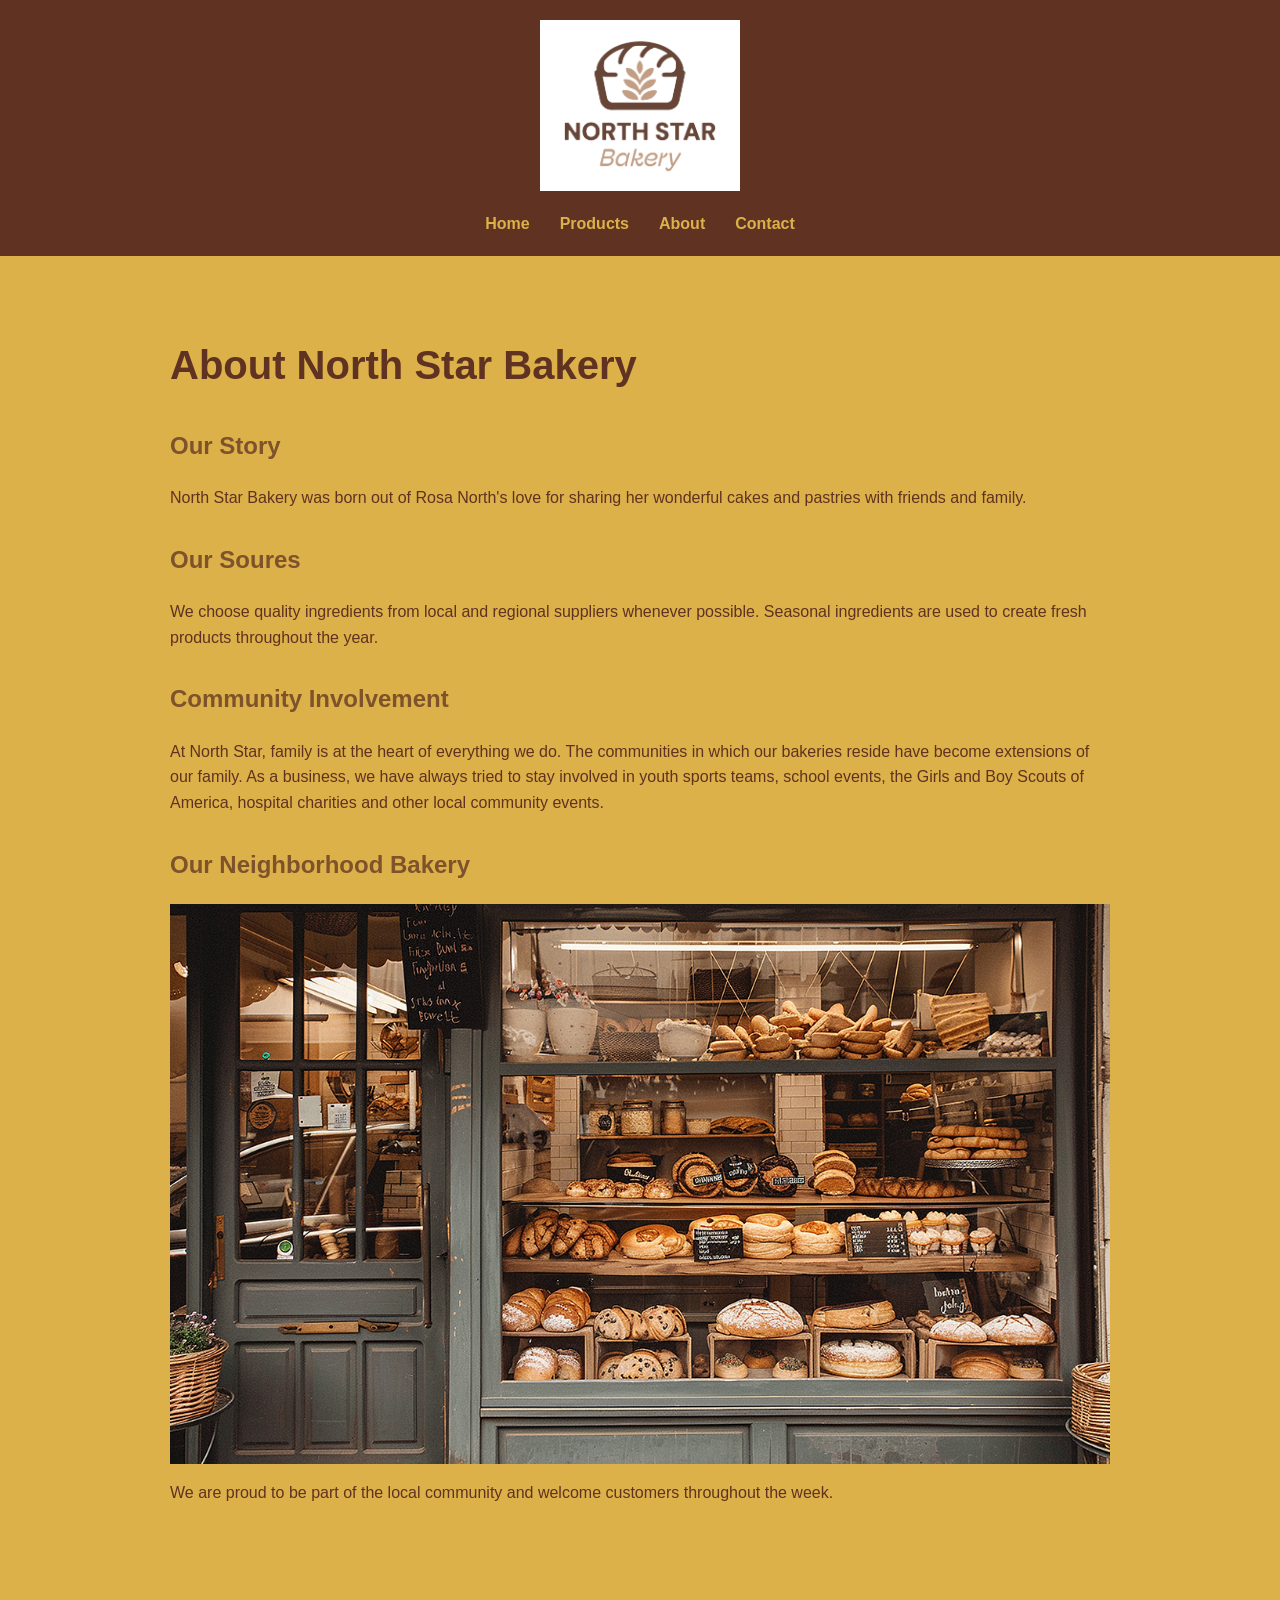
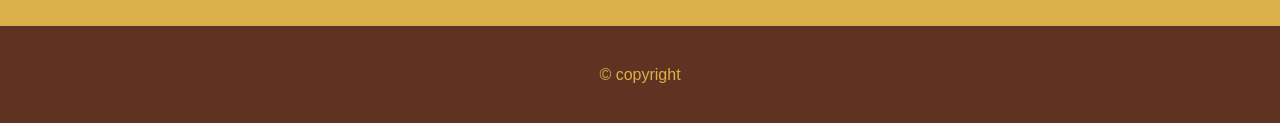
<file: about.html>
<html lang="en">

  <head>
    <meta charset="UTF-8">
    <meta name="viewport" content="width=device-width, initial-scale=1.0">
    <title>North Star Bakery | About</title>
    
    <link rel="stylesheet" href="./css/styles.css">
  </head>

  <body>
    <header>
      <img src="./images/bakery-logo_c.png" alt="North Star Bakery Logo">
      
      <nav>
        <ul>
          <li><a href="./index.html">Home</a></li>
          <li><a href="./products.html">Products</a></li>
          <li><a href="./about.html">About</a></li>
          <li><a href="./contact.html">Contact</a></li>
        </ul>
      </nav>
    </header>
    
    <main>
      <h1>About North Star Bakery</h1>
      <section>
        <h2>Our Story</h2>
        <p>North Star Bakery was born out of Rosa North's love for sharing her wonderful cakes and pastries with friends and family.</p>
      </section>
      <section>
        <h2>Our Soures</h2>
        <p>We choose quality ingredients from local and regional suppliers whenever possible.
          Seasonal ingredients are used to create fresh products throughout the year.</p>
      </section>
      <section>
        <h2>Community Involvement</h2>
        <p>At North Star, family is at the heart of everything we do. The communities in which our bakeries reside have become extensions of our family. As a business, we have always tried to stay involved in youth sports teams, school events, the Girls and Boy Scouts of America, hospital charities and other local community events.</p>
      </section>
      <section>
        <h2>Our Neighborhood Bakery</h2>
        <img src="./images/bakery-storefront_c.png" alt="North Star Bakery storefront">
        <p>We are proud to be part of the local community and welcome customers throughout the week.</p>
      </section>
    </main>
  
    <footer> <p>&copy; copyright</p> </footer>
  </body>
</html>
</file>
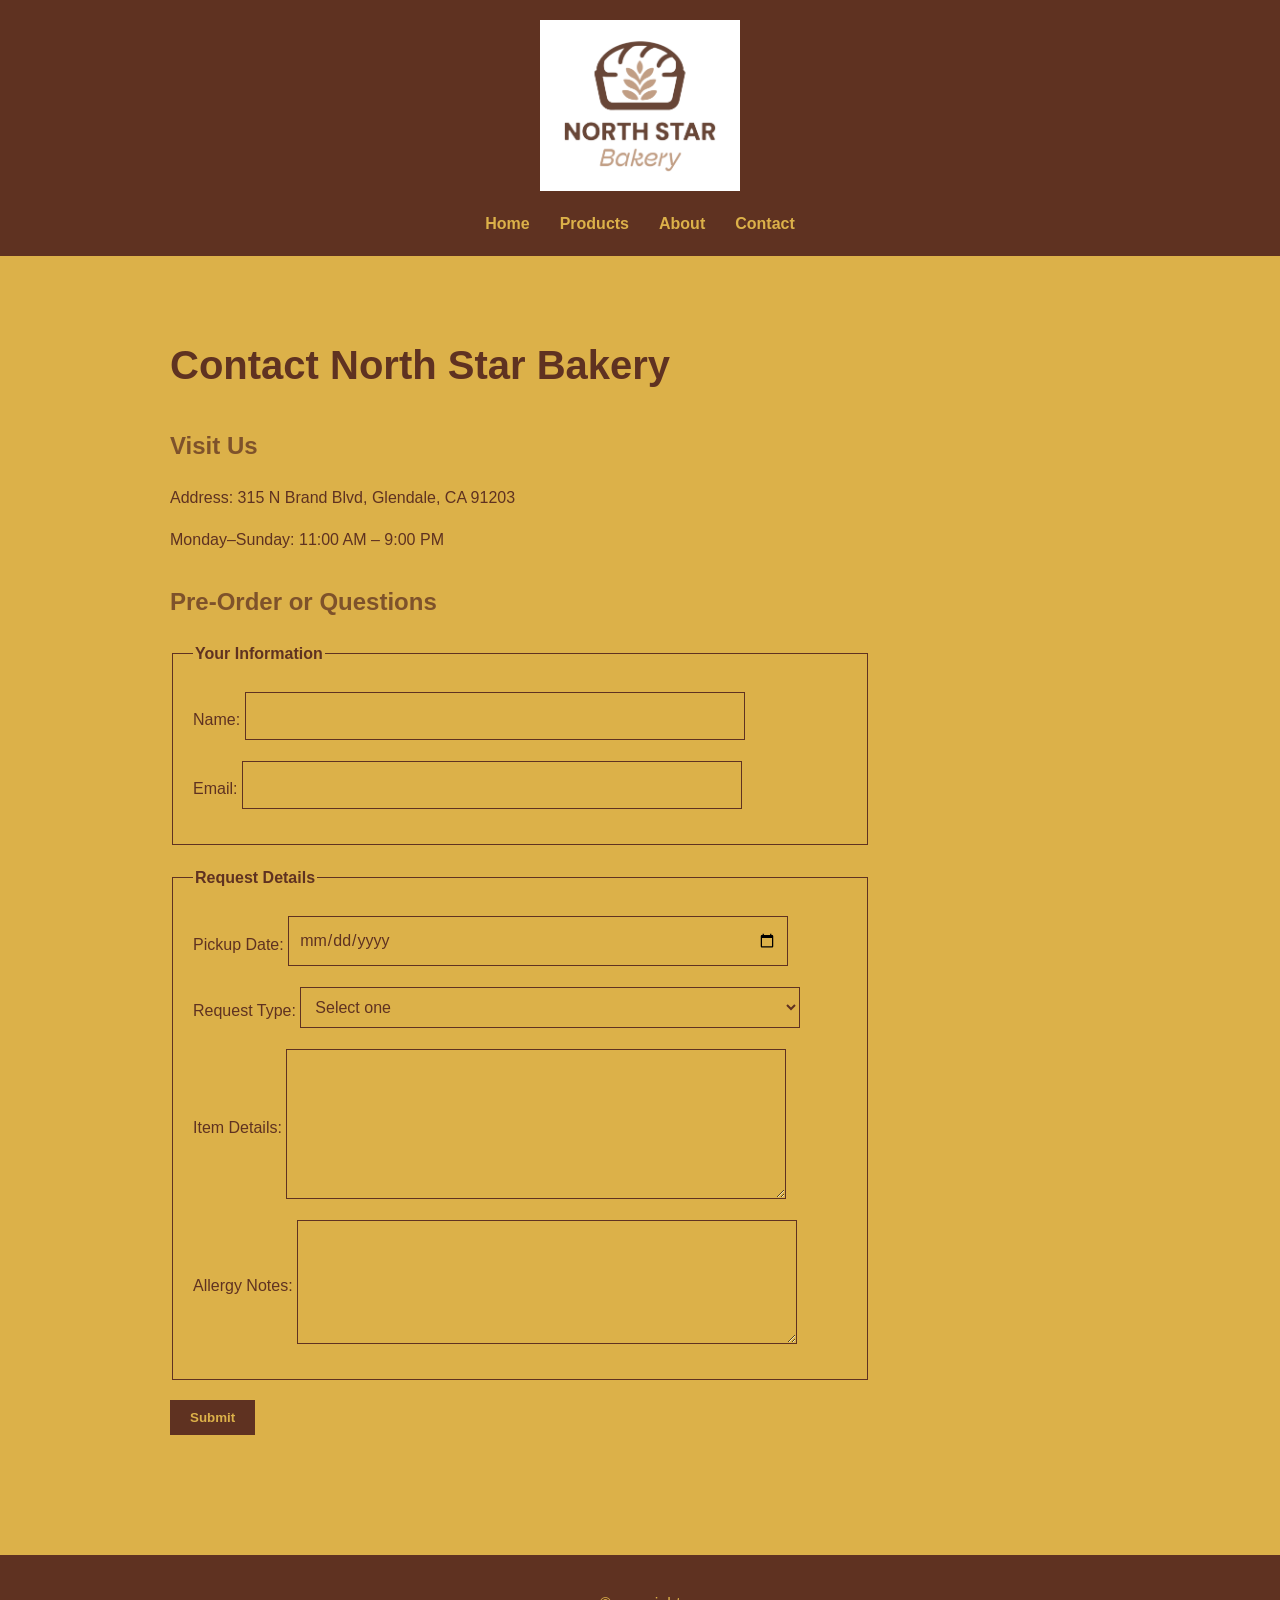
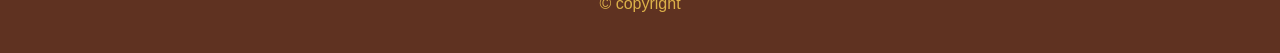
<file: contact.html>
<html lang="en">

  <head>
    <meta charset="UTF-8">
    <meta name="viewport" content="width=device-width, initial-scale=1.0">
    <title>North Star Bakery | Contact</title>
    
    <link rel="stylesheet" href="./css/styles.css">
  </head>

  <body>
    <header>
      <img src="./images/bakery-logo_c.png" alt="North Star Bakery Logo">
      
      <nav>
        <ul>
          <li><a href="./index.html">Home</a></li>
          <li><a href="./products.html">Products</a></li>
          <li><a href="./about.html">About</a></li>
          <li><a href="./contact.html">Contact</a></li>
        </ul>
      </nav>
    </header>
    
    <main>
      <h1>Contact North Star Bakery</h1>
      <section>
        <h2>Visit Us</h2>
        <p>Address: 315 N Brand Blvd, Glendale, CA 91203</p>
        <p>Monday–Sunday: 11:00 AM – 9:00 PM</p>
      </section>
      <section>
        <h2>Pre-Order or Questions</h2>
        <form>
          <fieldset>
            <legend>Your Information</legend>
            <label for="name">Name:</label>
            <input type="text" id="name" name="name" required>
            <br>
            <label for="email">Email:</label>
            <input type="email" id="email" name="email" required>
          </fieldset>
          <fieldset>
            <legend>Request Details</legend>
            <label for="pickupDate">Pickup Date:</label>
            <input type="date" id="pickupDate" name="pickupDate" required>
            <br>
            <label for="requestType">Request Type:</label>
            <select id="requestType" name="requestType" required>
              <option value="">Select one</option>
              <option value="preorder">Pre-Order</option>
              <option value="question">General Question</option>
            </select>
            <br>
            <label for="itemDetails">Item Details:</label>
            <textarea id="itemDetails" name="itemDetails" rows="5" cols="40" required></textarea>
            <br>
            <label for="allergyNotes">Allergy Notes:</label>
            <textarea id="allergyNotes" name="allergyNotes" rows="4" cols="40"></textarea>
          </fieldset>
          <button type="submit">Submit</button>
        </form>
      </section>
    </main>
    
    <footer> <p>&copy; copyright</p> </footer>
  </body>
</html>
</file>
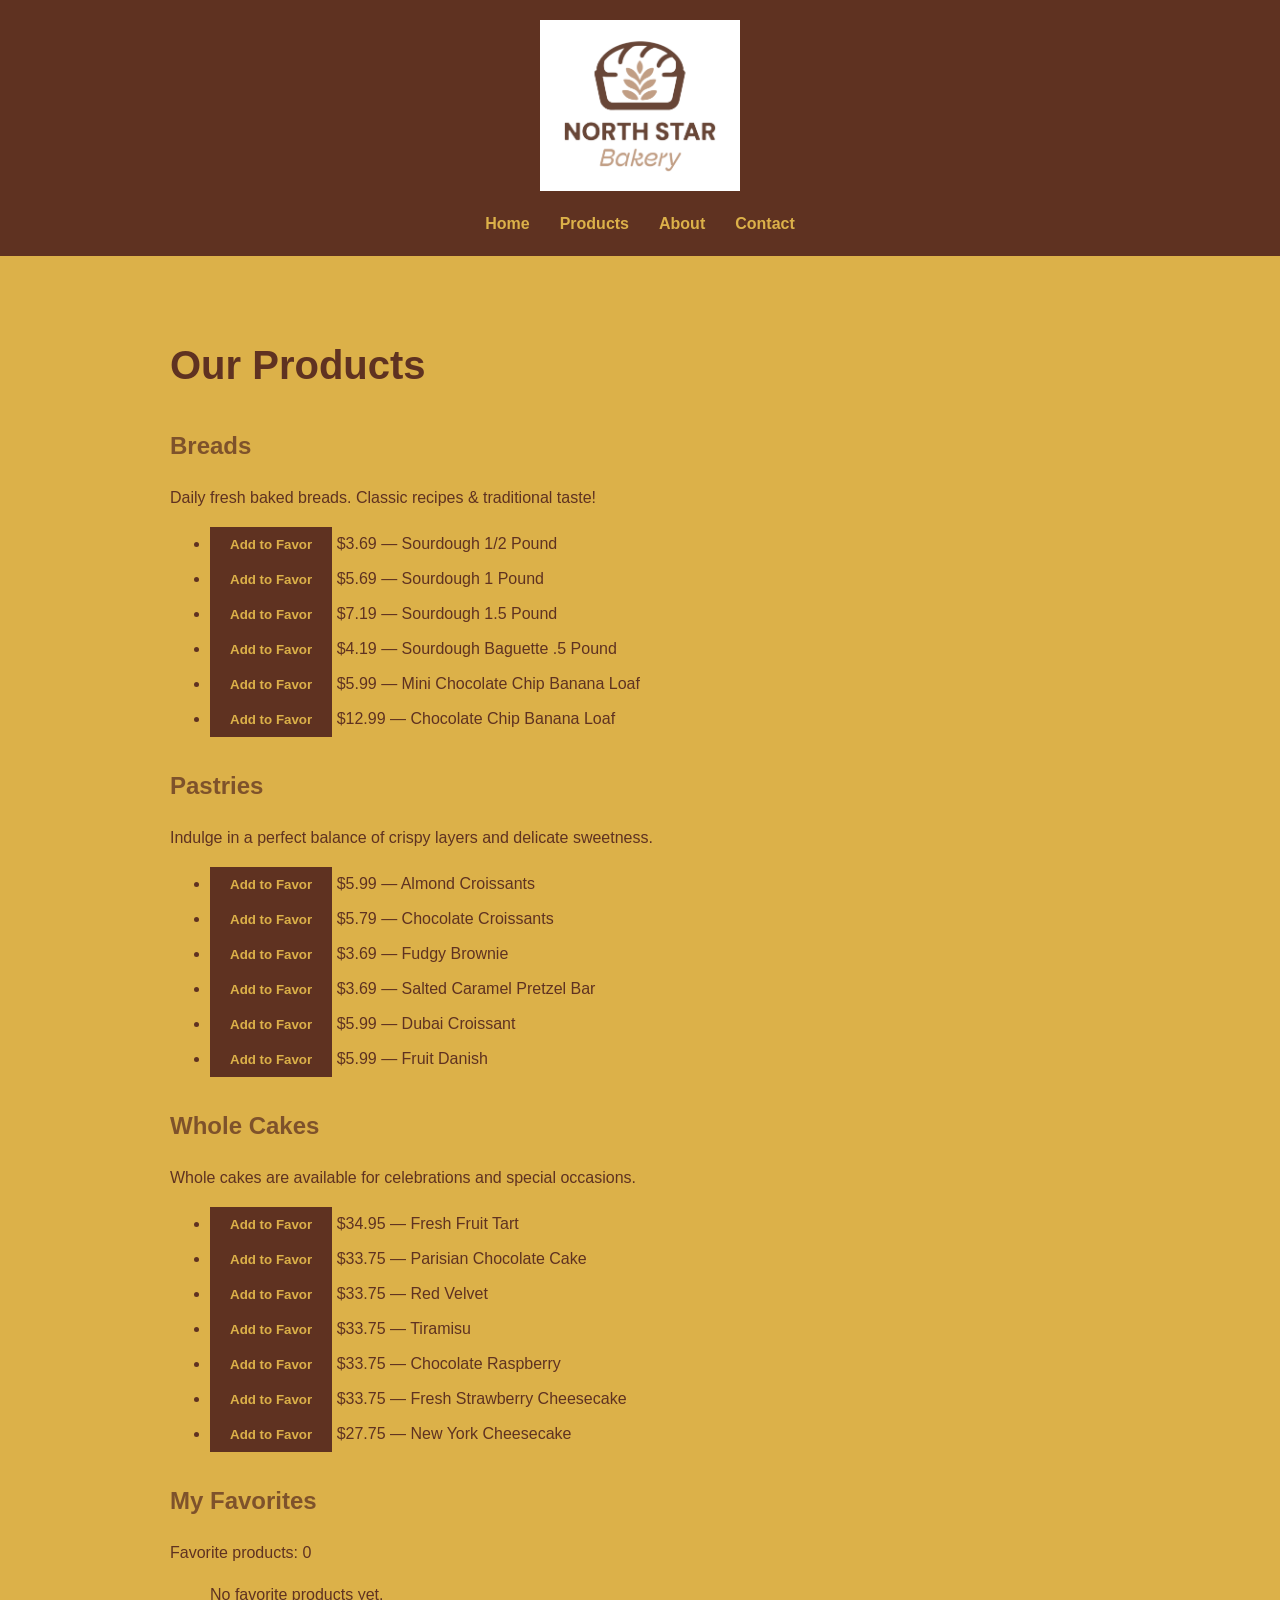
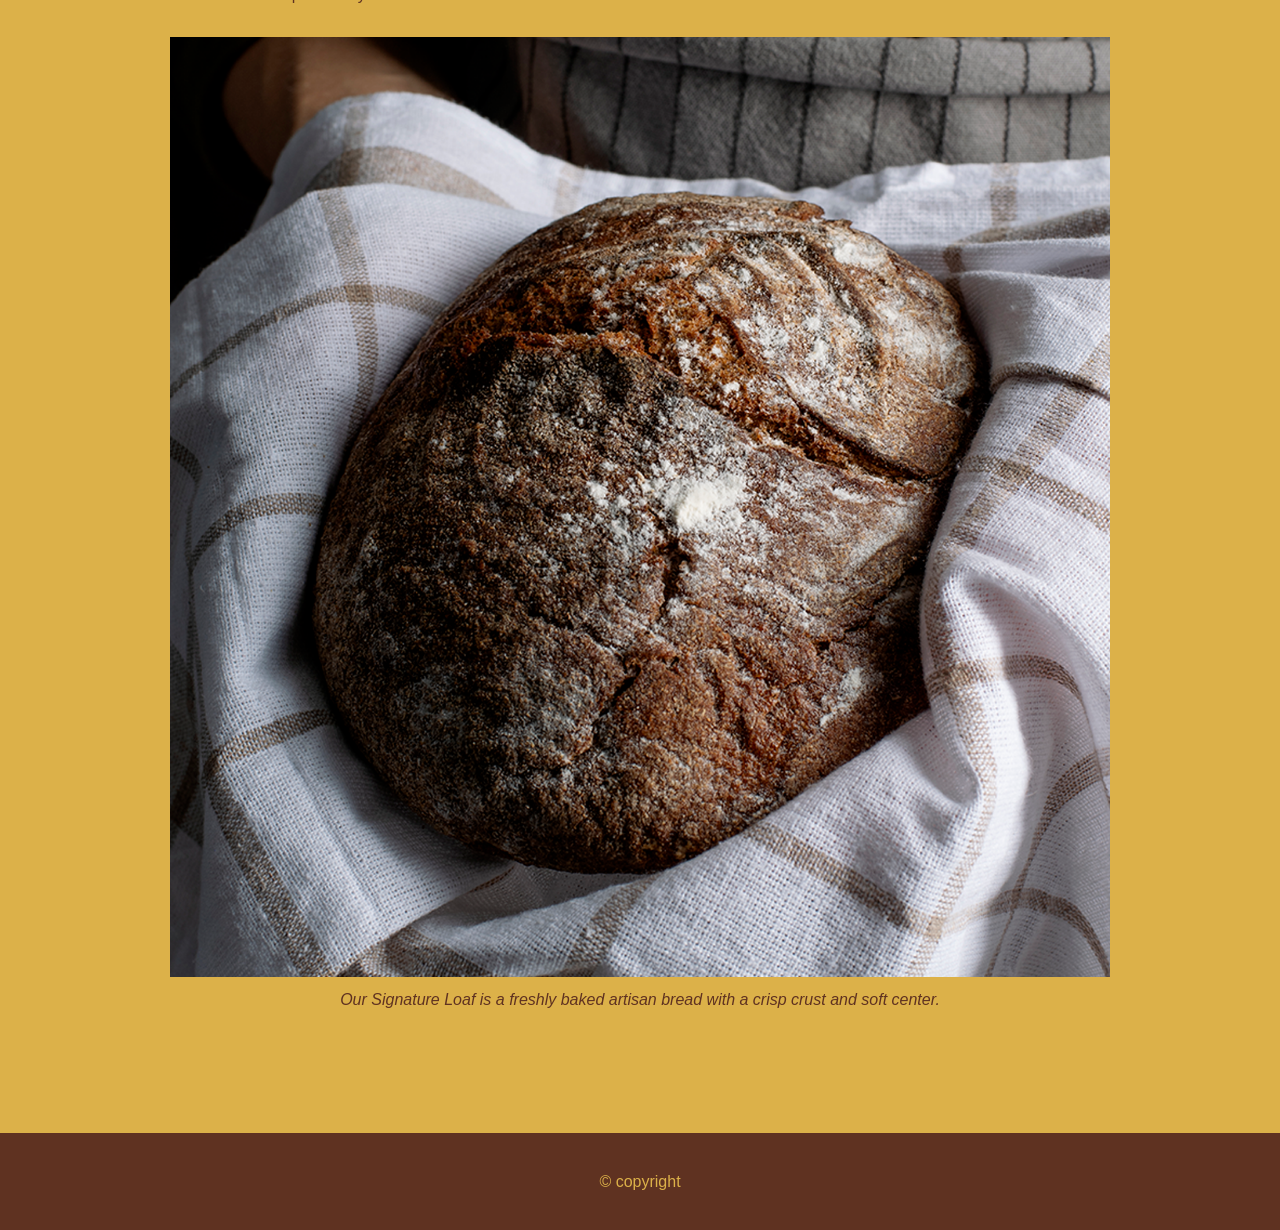
<file: products.html>
<html lang="en">

  <head>
    <meta charset="UTF-8">
    <meta name="viewport" content="width=device-width, initial-scale=1.0">
    <title>North Star Bakery | Products</title>
    
    <link rel="stylesheet" href="./css/styles.css">
    <script src="./js/script.js"></script>
  </head>

  <body>
    <header>
      <img src="./images/bakery-logo_c.png" alt="North Star Bakery Logo">
      
      <nav>
        <ul>
          <li><a href="./index.html">Home</a></li>
          <li><a href="./products.html">Products</a></li>
          <li><a href="./about.html">About</a></li>
          <li><a href="./contact.html">Contact</a></li>
        </ul>
      </nav>
    </header>
    
    <main>
      <h1>Our Products</h1>
      <section>
        <h2>Breads</h2>
        <p>Daily fresh baked breads. Classic recipes & traditional taste!</p>
        <ul>
          <li>
            <button class="favorite-btn" data-product="Sourdough 1/2 Pound">
              Add to Favor
            </button>
            $3.69 — Sourdough 1/2 Pound
          </li>
          <li>
            <button class="favorite-btn" data-product="Sourdough 1 Pound">
              Add to Favor
            </button>
            $5.69 — Sourdough 1 Pound
          </li>
          <li>
            <button class="favorite-btn" data-product="Sourdough 1.5 Pound">
              Add to Favor
            </button>
            $7.19 — Sourdough 1.5 Pound
          </li>
          <li>
            <button class="favorite-btn" data-product="Sourdough Baguette .5 Pound">
              Add to Favor
            </button>
            $4.19 — Sourdough Baguette .5 Pound
          </li>
          <li>
            <button class="favorite-btn" data-product="Mini Chocolate Chip Banana Loaf">
              Add to Favor
            </button>
            $5.99 — Mini Chocolate Chip Banana Loaf
          </li>
          <li>
            <button class="favorite-btn" data-product="Chocolate Chip Banana Loaf">
              Add to Favor
            </button>
            $12.99 — Chocolate Chip Banana Loaf
          </li>
        </ul>
      </section>
      <section>
        <h2>Pastries</h2>
        <p>Indulge in a perfect balance of crispy layers and delicate sweetness.</p>
        <ul>
          <li>
            <button class="favorite-btn" data-product="Almond Croissants">
              Add to Favor
            </button>
            $5.99 — Almond Croissants
          </li>
          <li>
            <button class="favorite-btn" data-product="Chocolate Croissants">
              Add to Favor
            </button>
            $5.79 — Chocolate Croissants
          </li>
          <li>
            <button class="favorite-btn" data-product="Fudgy Brownie">
              Add to Favor
            </button>
            $3.69 — Fudgy Brownie
          </li>
          <li>
            <button class="favorite-btn" data-product="Salted Caramel Pretzel Bar">
              Add to Favor
            </button>
            $3.69 — Salted Caramel Pretzel Bar
          </li>
          <li>
            <button class="favorite-btn" data-product="Dubai Croissant">
              Add to Favor
            </button>
            $5.99 — Dubai Croissant
          </li>
          <li>
            <button class="favorite-btn" data-product="Fruit Danish">
              Add to Favor
            </button>
            $5.99 — Fruit Danish
          </li>
        </ul>
      </section>
      <section>
        <h2>Whole Cakes</h2>
        <p>Whole cakes are available for celebrations and special occasions.</p>
        <ul>
          <li>
            <button class="favorite-btn" data-product="Fresh Fruit Tart">
              Add to Favor
            </button>
            $34.95 — Fresh Fruit Tart
          </li>
          <li>
            <button class="favorite-btn" data-product="Parisian Chocolate Cake">
              Add to Favor
            </button>
            $33.75 — Parisian Chocolate Cake
          </li>
          <li>
            <button class="favorite-btn" data-product="Red Velvet">
              Add to Favor
            </button>
            $33.75 — Red Velvet
          </li>
          <li>
            <button class="favorite-btn" data-product="Tiramisu">
              Add to Favor
            </button>
            $33.75 — Tiramisu
          </li>
          <li>
            <button class="favorite-btn" data-product="Chocolate Raspberry">
              Add to Favor
            </button>
            $33.75 — Chocolate Raspberry
          </li>
          <li>
            <button class="favorite-btn" data-product="Fresh Strawberry Cheesecake">
              Add to Favor
            </button>
            $33.75 — Fresh Strawberry Cheesecake
          </li>
          <li>
            <button class="favorite-btn" data-product="New York Cheesecake">
              Add to Favor
            </button>
            $27.75 — New York Cheesecake
          </li>
        </ul>
      </section>
      <section class="favorites">
          <h2>My Favorites</h2>
          <p>
            Favorite products:
            <span id="favorite-count">0</span>
          </p>
          <ul id="favorite-list"></ul>
      </section>
      <figure>
        <img src="./images/bakery-signature-loaf_c.png" alt="Freshly baked Signature Loaf from North Star Bakery">
        <figcaption> Our Signature Loaf is a freshly baked artisan bread with a crisp crust and soft center. </figcaption>
      </figure>
    </main>
  
    <footer> <p>&copy; copyright</p> </footer>
  </body>
</html>
</file>
<file: css/styles.css>
/*
 * Color Hex Code
 * Dark: #5F3221
 * Mid: #7E522B
 * Light: #DCB149
 */

* {
  box-sizing: border-box;
}

body {
  margin: 0;
  font-family: Arial, sans-serif;
  background-color: #DCB149;
  color: #5F3221;
  line-height: 1.6;
}

header {
  background-color: #5F3221;
  padding: 20px;
  text-align: center;
}

header img {
  /* LOGO */
  max-width: 200px;
  height: auto;
}

nav ul {
  list-style: none;
  padding: 0;
  margin: 20px 0 0;
  display: flex;
  flex-direction: column;
  gap: 10px;
}

nav a {
  color: #DCB149;
  text-decoration: none;
  font-weight: bold;
}

nav a:hover {
  text-decoration: underline;
}

main {
  max-width: 1000px;
  margin: 0 auto;
  padding: 30px 20px;
}

h1 {
  color: #5F3221;
  font-size: 2rem;
  margin-bottom: 25px;
}

h2 {
  color: #7E522B;
  margin-top: 30px;
}

section {
  margin-bottom: 30px;
}

img,
video {
  max-width: 100%;
  height: auto;
}

figure {
  margin: 30px 0;
  text-align: center;
}

figcaption {
  margin-top: 10px;
  font-style: italic;
}

form {
  max-width: 700px;
}

fieldset {
  margin-bottom: 20px;
  padding: 20px;
  border: 1px solid #5F3221;
}

legend {
  font-weight: bold;
  color: #5F3221;
}

input,
select,
textarea {
  font: inherit;
  width: 100%;
  max-width: 500px;
  padding: 10px;
  margin: 6px 0 15px;
  vertical-align: middle;
  border: 1px solid #5F3221;
  background-color: #DCB149;
  color: #5F3221;
}

button {
  padding: 10px 20px;
  background-color: #5F3221;
  color: #DCB149;
  border: none;
  cursor: pointer;
  font-weight: bold;
}

button:hover {
  background-color: #7E522B;
}

footer {
  background-color: #5F3221;
  color: #DCB149;
  text-align: center;
  padding: 20px;
  margin-top: 40px;
}

@media (min-width: 768px) {
  nav ul {
    flex-direction: row;
    justify-content: center;
    gap: 30px;
  }
  
  h1 {
    font-size: 2.5rem;
  }
  
  main {
    padding: 50px 30px;
  }
}
</file>
